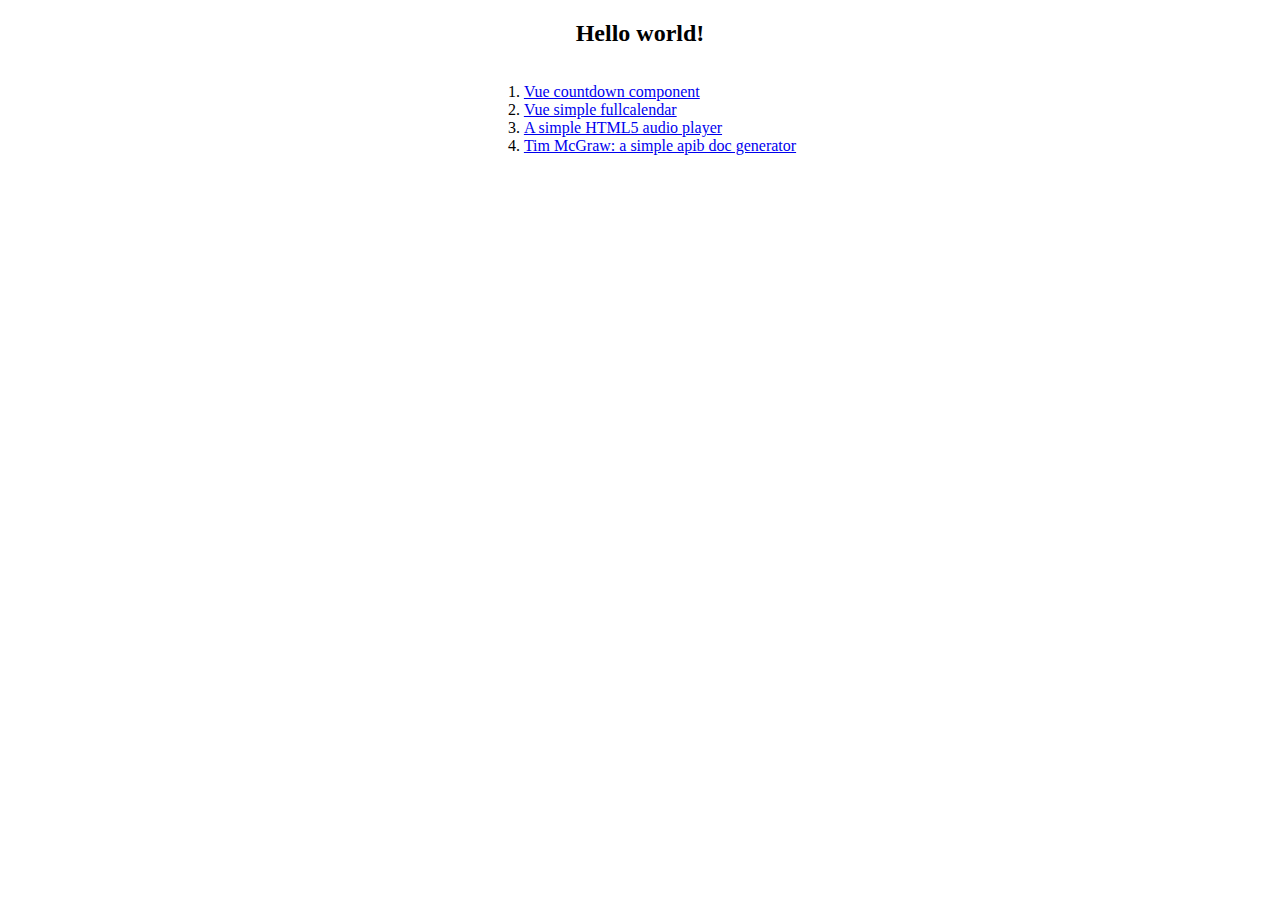
<file: index.html>
<!DOCTYPE html>
<html lang="en">
<head>
  <meta charset="UTF-8">
  <meta name="viewport" content="width=device-width, initial-scale=1.0">
  <meta http-equiv="X-UA-Compatible" content="ie=edge">
  <title>Document</title>
  <base target="_blank">
  <style>
    .container {
      width: 60%;
      min-width: 540px;
      margin: 10px auto;
      text-align: center;
    }
    .container .order-list {
      display: inline-block;
      text-align: left;
    }
  </style>
</head>
<body>
  <div class="container">
    <h2>Hello world!</h2>
    <ol class="order-list">
      <li><a href="/vue-countdown/">Vue countdown component</a></li>
      <li><a href="/vue-sfc/">Vue simple fullcalendar</a></li>
      <li><a href="/player/">A simple HTML5 audio player</a></li>
      <li><a href="/tim/">Tim McGraw: a simple apib doc generator</a></li>
    </ol>
  </div>
</body>
</html>
</file>
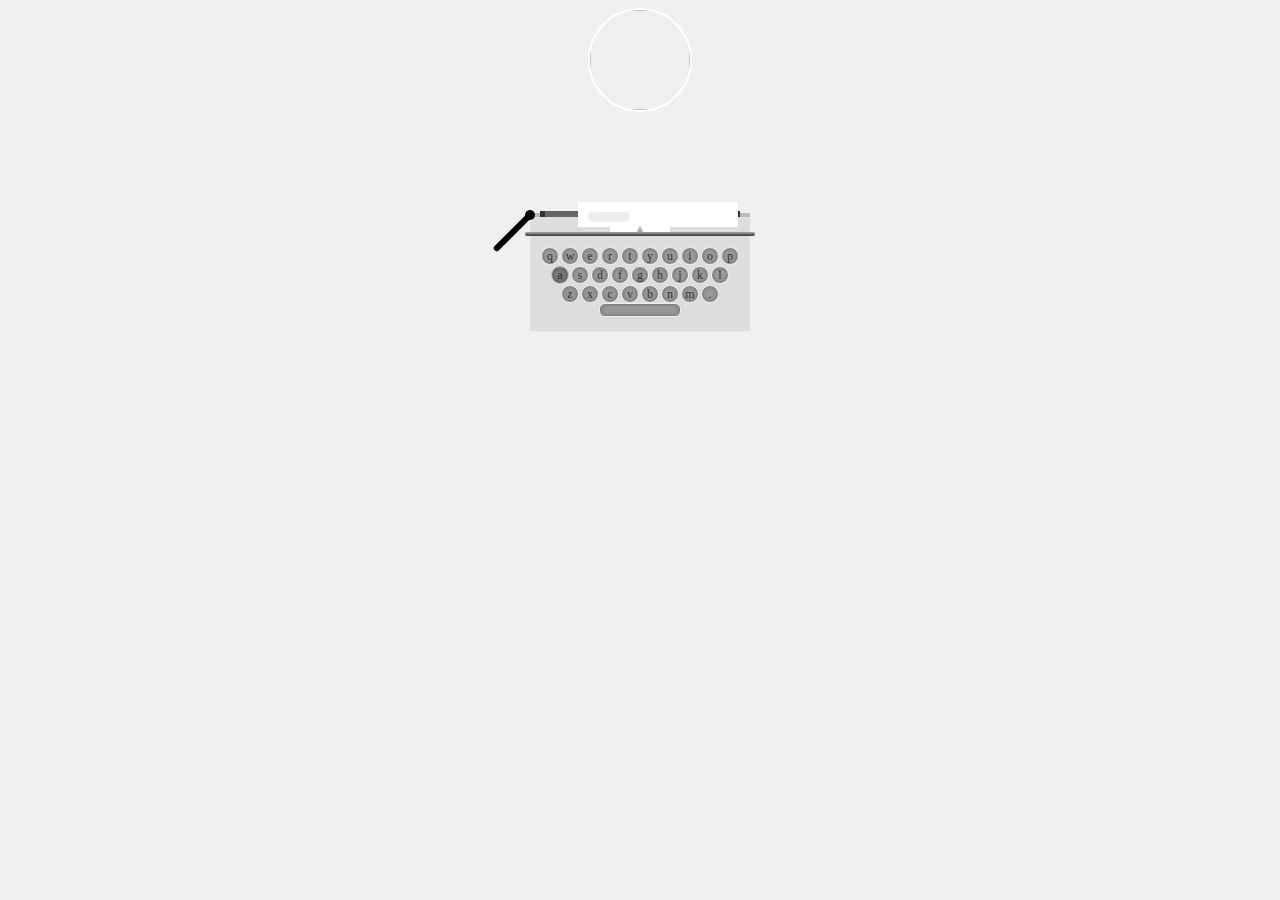
<file: blog/index.html>
<!DOCTYPE html>
<html lang="en">
<head>
  <meta charset="UTF-8">
  <meta name="viewport" content="width=device-width, initial-scale=1, user-scalable=no">
  <meta http-equiv="X-UA-Compatible" content="ie=edge">
  <title>...</title>
</head>
<body>
  <div id="app"></div>
  <div id="loading"></div>

<script type="text/javascript" src="./app.js"></script></body>
</html>
</file>
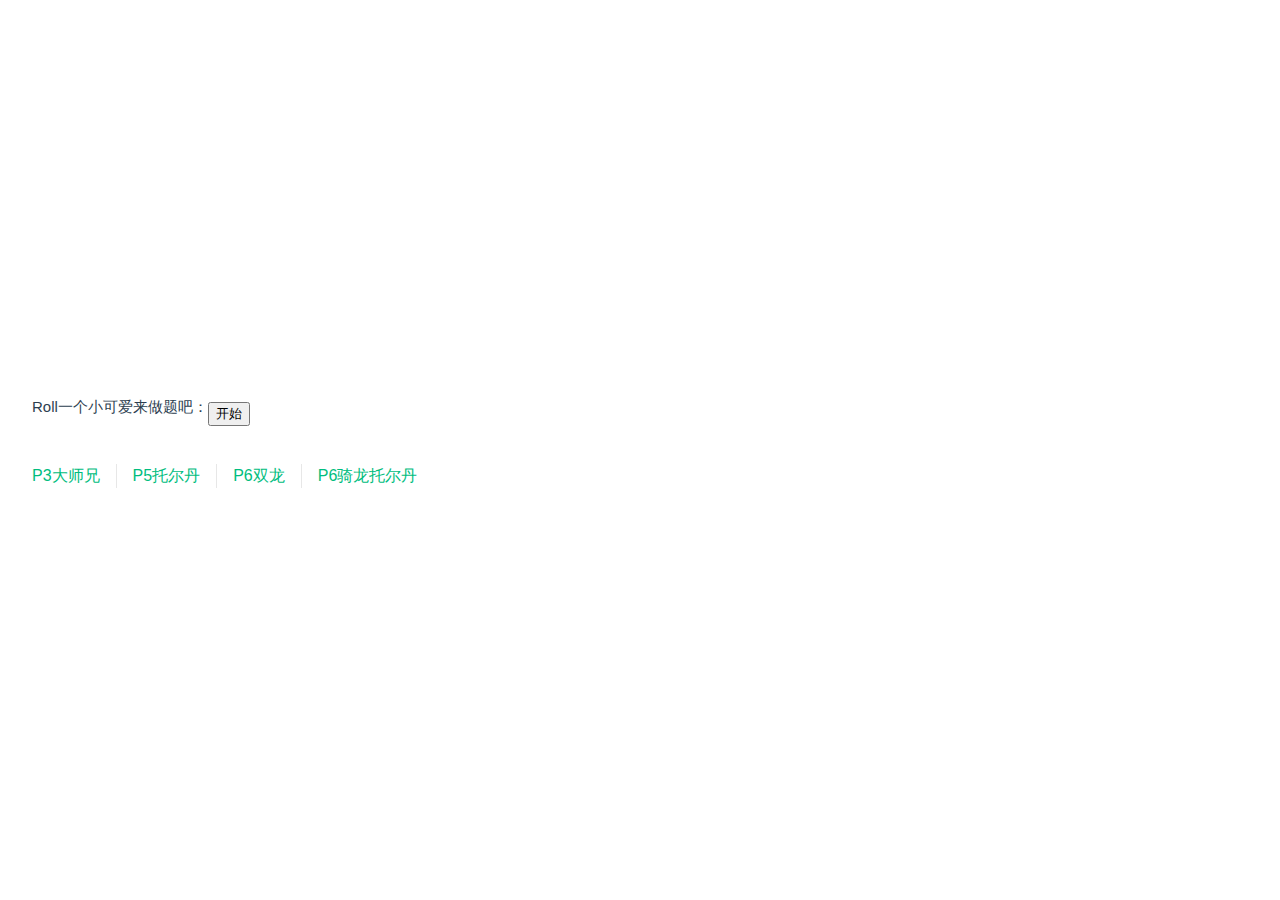
<file: dsl/index.html>
<!DOCTYPE html>
<html lang="en">
  <head>
    <meta charset="UTF-8" />
    <link rel="icon" href="./favicon.ico" />
    <meta name="viewport" content="width=device-width, initial-scale=1.0" />
    <title>Vite App</title>
    <script type="module" crossorigin src="./assets/index.1271ac12.js"></script>
    <link rel="stylesheet" href="./assets/index.94e87eef.css">
  </head>
  <body>
    <div id="app"></div>
    
  </body>
</html>
</file>
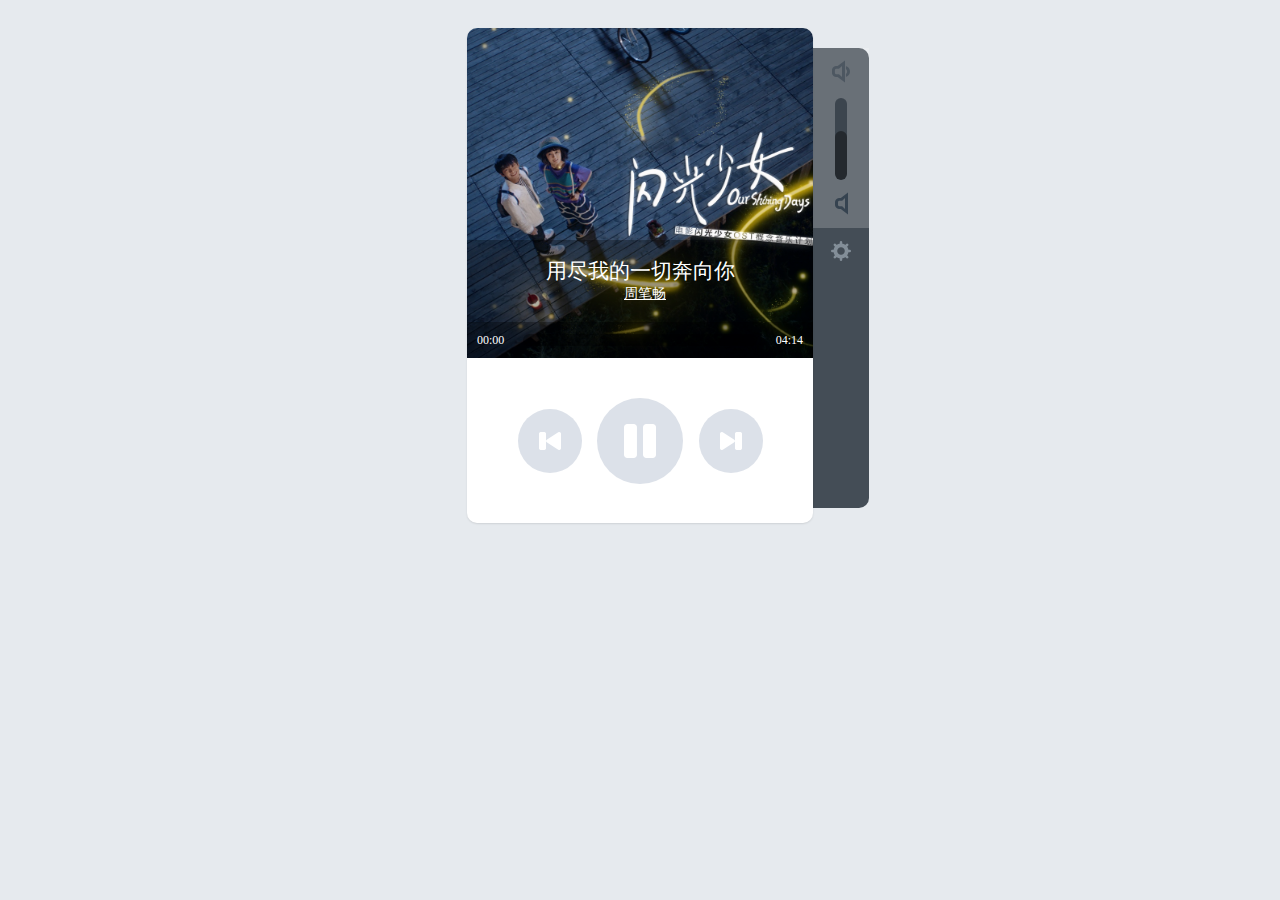
<file: player/index.html>
<!DOCTYPE html>
<html lang="en">
<head>
  <meta charset="UTF-8">
  <meta name="viewport" content="width=device-width, initial-scale=1.0">
  <meta http-equiv="X-UA-Compatible" content="ie=edge">
  <title>demo</title>
  <style media="screen">
    body {
      background-color: #e6eaee;
      padding: 20px 0;
    }
    #player {
      position: absolute;
      left: 50%;
      transform: translateX(-50%);
    }
  </style>
</head>
<body>
  <div id="player"></div>
  <script src="player.js" charset="utf-8"></script>
  <script>
    var el = document.getElementById('player')
    var player = new Player({
      el: el,
      autoplay: true,
      musics: [{
        author: '周笔畅',
        title: '用尽我的一切奔向你',
        url: '用尽我的一切奔向你.mp3',
        cover: '用尽我的一切奔向你.jpg'
      }, {
        author: 'GALA',
        title: '我绝对不能失去你',
        url: '我绝对不能失去你.mp3',
        cover: '我绝对不能失去你.jpg'
      }, {
        author: '李悦君Ericaceae',
        title: '梦伴',
        url: '梦伴.mp3',
        cover: '梦伴.jpg'
      }]
    })
  </script>
</body>
</html>
</file>
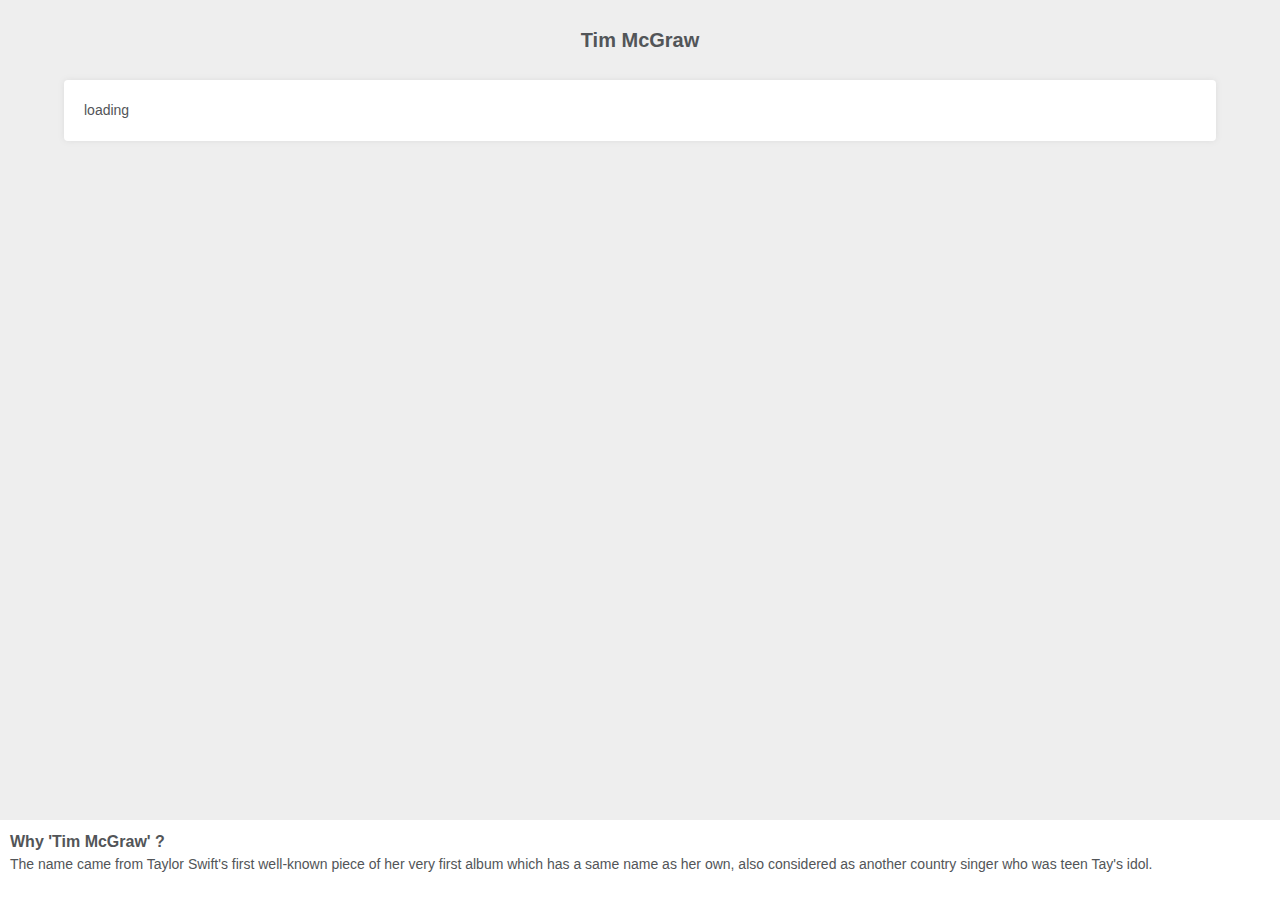
<file: tim/index.html>
<!DOCTYPE html><html><head><meta charset=utf-8><title>Tim McGraw</title><link href=static/css/app.27427d8adce3c80953d15f749d6db6b9.css rel=stylesheet></head><body><div id=app></div><script type=text/javascript src=static/js/manifest.bdd287be8f28c12c8dc4.js></script><script type=text/javascript src=static/js/vendor.ac25cdc7817e182d7403.js></script><script type=text/javascript src=static/js/app.a1d00853f464541cf62a.js></script></body></html>
</file>
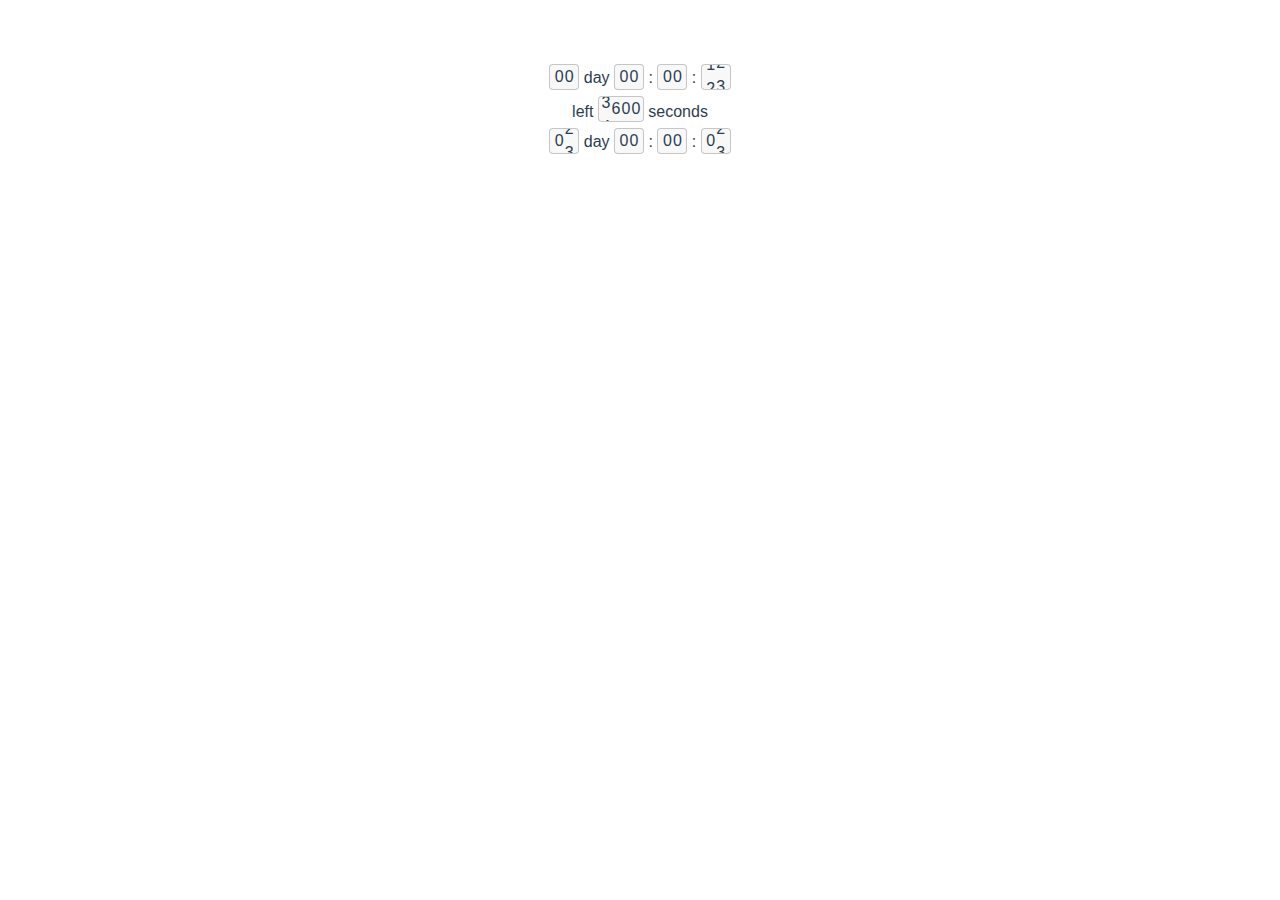
<file: vue-countdown/index.html>
<!DOCTYPE html><html><head><meta charset=utf-8><title>vue-countdown</title></head><body><div id=app></div><script type=text/javascript src=./static/js/manifest.c05a0a4559f3ffea271d.js></script><script type=text/javascript src=./static/js/vendor.1be37ec3c98e3c48ec46.js></script><script type=text/javascript src=./static/js/app.04f7feca6dcf3bc609e9.js></script></body></html>
</file>
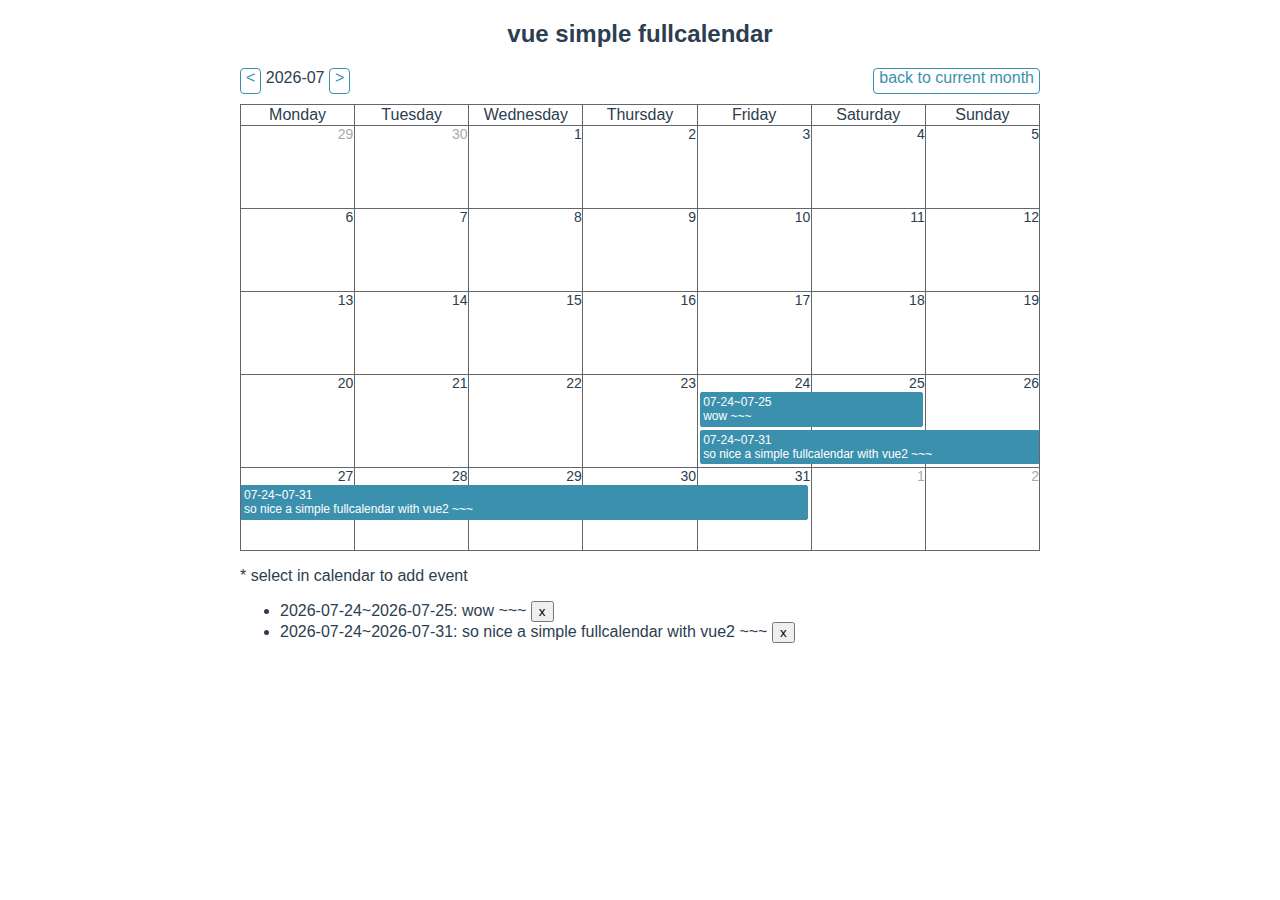
<file: vue-sfc/index.html>
<!DOCTYPE html><html><head><meta charset=utf-8><title>vue-simple-fullcalendar</title><link href=static/css/app.d7ebf2f75258a4de3ff0091caf7dba4f.css rel=stylesheet></head><body><div id=app></div><script type=text/javascript src=static/js/manifest.84aa5195e4f9e779c203.js></script><script type=text/javascript src=static/js/vendor.b53627ebd147c5129f6b.js></script><script type=text/javascript src=static/js/app.50b3a881b8e3e90f0e5a.js></script></body></html>
</file>
<file: dsl/assets/index.94e87eef.css>
.lucky-one{margin-left:.5rem;font-size:1.5rem;font-weight:700;vertical-align:middle}header[data-v-b2b147f7]{line-height:1.5;max-height:100vh}.logo[data-v-b2b147f7]{display:block;margin:0 auto 2rem}nav[data-v-b2b147f7]{width:100%;font-size:12px;text-align:center;margin-top:2rem}nav a.router-link-exact-active[data-v-b2b147f7]{color:var(--color-text)}nav a.router-link-exact-active[data-v-b2b147f7]:hover{background-color:transparent}nav a[data-v-b2b147f7]{display:inline-block;padding:0 1rem;border-left:1px solid var(--color-border)}nav a[data-v-b2b147f7]:first-of-type{border:0}@media (min-width: 1024px){header[data-v-b2b147f7]{display:flex;place-items:center;padding-right:calc(var(--section-gap) / 2)}.logo[data-v-b2b147f7]{margin:0 2rem 0 0}header .wrapper[data-v-b2b147f7]{display:flex;place-items:flex-start;flex-wrap:wrap}nav[data-v-b2b147f7]{text-align:left;margin-left:-1rem;font-size:1rem;padding:1rem 0;margin-top:1rem}}.description[data-v-b2b147f7]{vertical-align:middle}:root{--vt-c-white: #ffffff;--vt-c-white-soft: #f8f8f8;--vt-c-white-mute: #f2f2f2;--vt-c-black: #181818;--vt-c-black-soft: #222222;--vt-c-black-mute: #282828;--vt-c-indigo: #2c3e50;--vt-c-divider-light-1: rgba(60, 60, 60, .29);--vt-c-divider-light-2: rgba(60, 60, 60, .12);--vt-c-divider-dark-1: rgba(84, 84, 84, .65);--vt-c-divider-dark-2: rgba(84, 84, 84, .48);--vt-c-text-light-1: var(--vt-c-indigo);--vt-c-text-light-2: rgba(60, 60, 60, .66);--vt-c-text-dark-1: var(--vt-c-white);--vt-c-text-dark-2: rgba(235, 235, 235, .64)}:root{--color-background: var(--vt-c-white);--color-background-soft: var(--vt-c-white-soft);--color-background-mute: var(--vt-c-white-mute);--color-border: var(--vt-c-divider-light-2);--color-border-hover: var(--vt-c-divider-light-1);--color-heading: var(--vt-c-text-light-1);--color-text: var(--vt-c-text-light-1);--section-gap: 160px}@media (prefers-color-scheme: dark){:root{--color-background: var(--vt-c-black);--color-background-soft: var(--vt-c-black-soft);--color-background-mute: var(--vt-c-black-mute);--color-border: var(--vt-c-divider-dark-2);--color-border-hover: var(--vt-c-divider-dark-1);--color-heading: var(--vt-c-text-dark-1);--color-text: var(--vt-c-text-dark-2)}}*,*:before,*:after{box-sizing:border-box;margin:0;position:relative;font-weight:400}body{min-height:100vh;color:var(--color-text);background:var(--color-background);transition:color .5s,background-color .5s;line-height:1.6;font-family:Inter,-apple-system,BlinkMacSystemFont,Segoe UI,Roboto,Oxygen,Ubuntu,Cantarell,Fira Sans,Droid Sans,Helvetica Neue,sans-serif;font-size:15px;text-rendering:optimizeLegibility;-webkit-font-smoothing:antialiased;-moz-osx-font-smoothing:grayscale}#app{max-width:1280px;margin:0 auto;padding:2rem;font-weight:400}a,.green{text-decoration:none;color:#00bd7e;transition:.4s}@media (hover: hover){a:hover{background-color:#00bd7e33}}@media (min-width: 1024px){body{display:flex;place-items:center}#app{display:grid;grid-template-columns:1fr 1fr;padding:0 2rem}}
</file>
